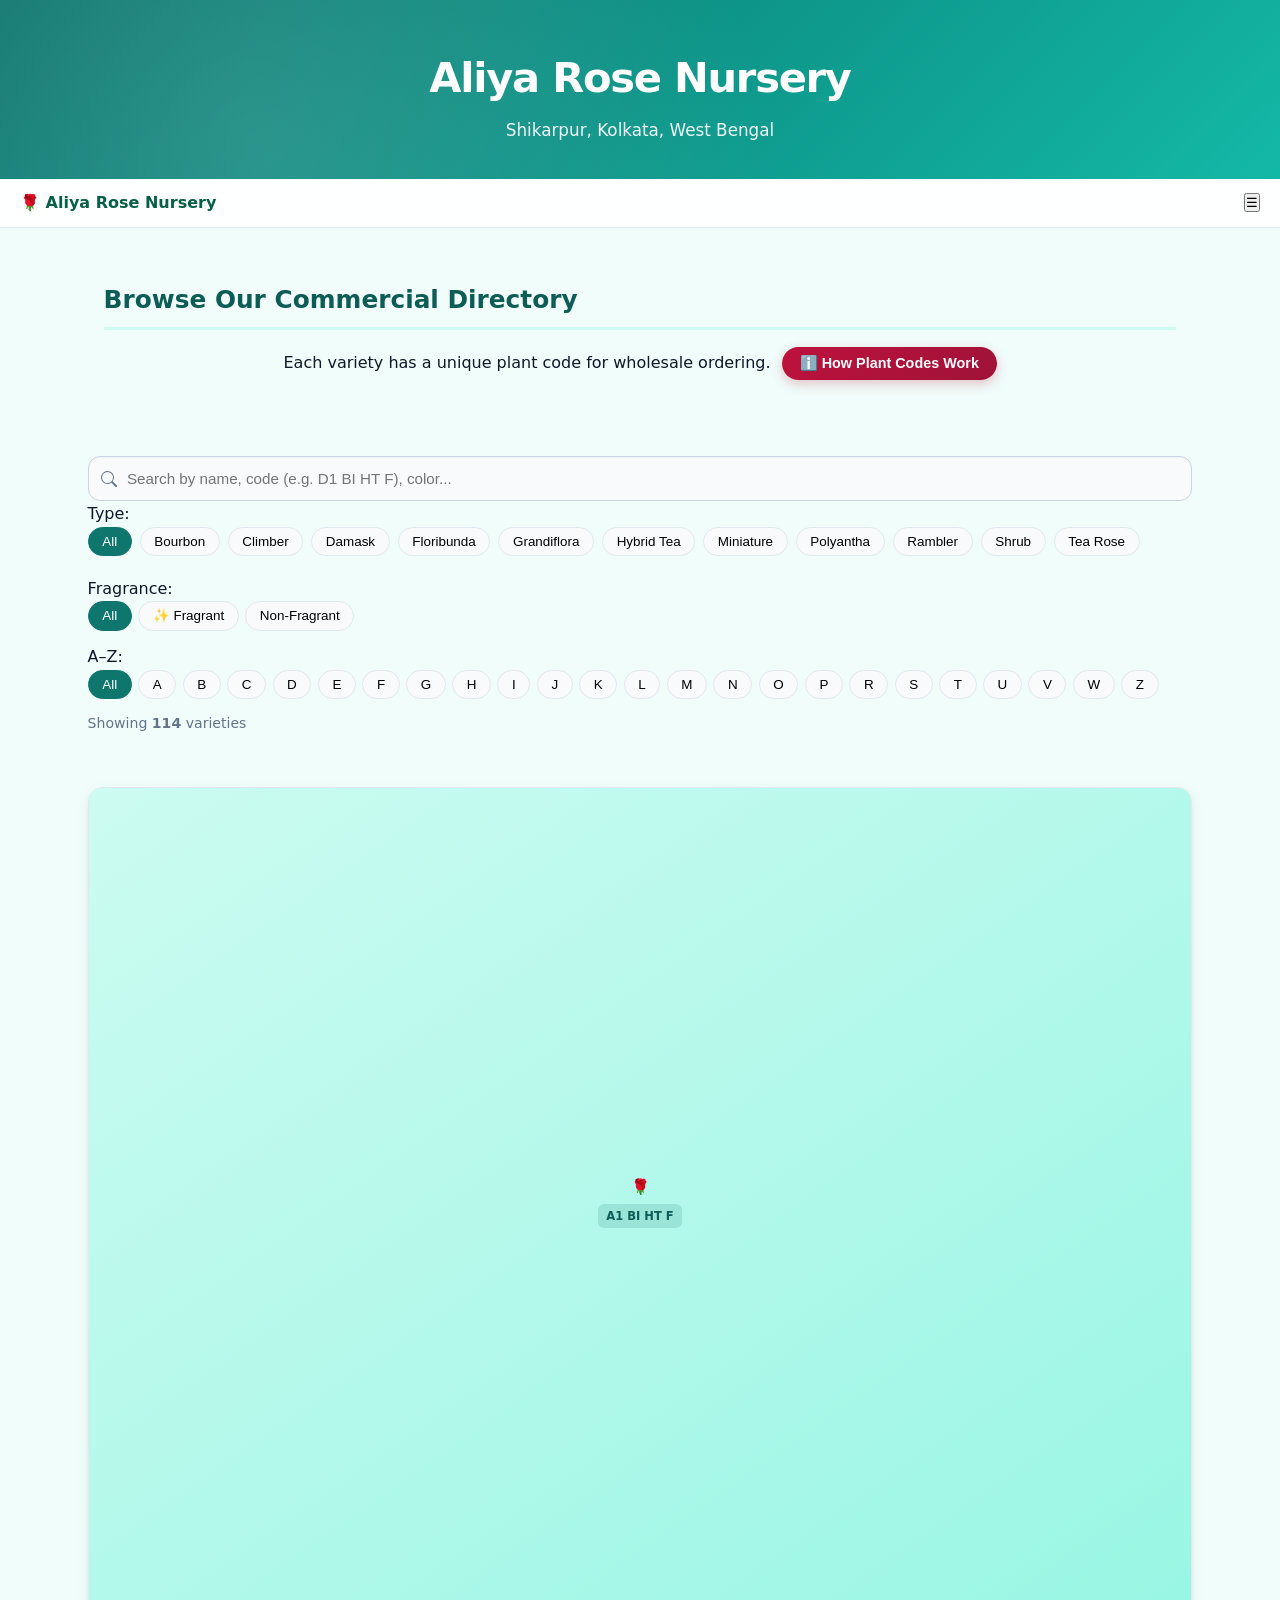
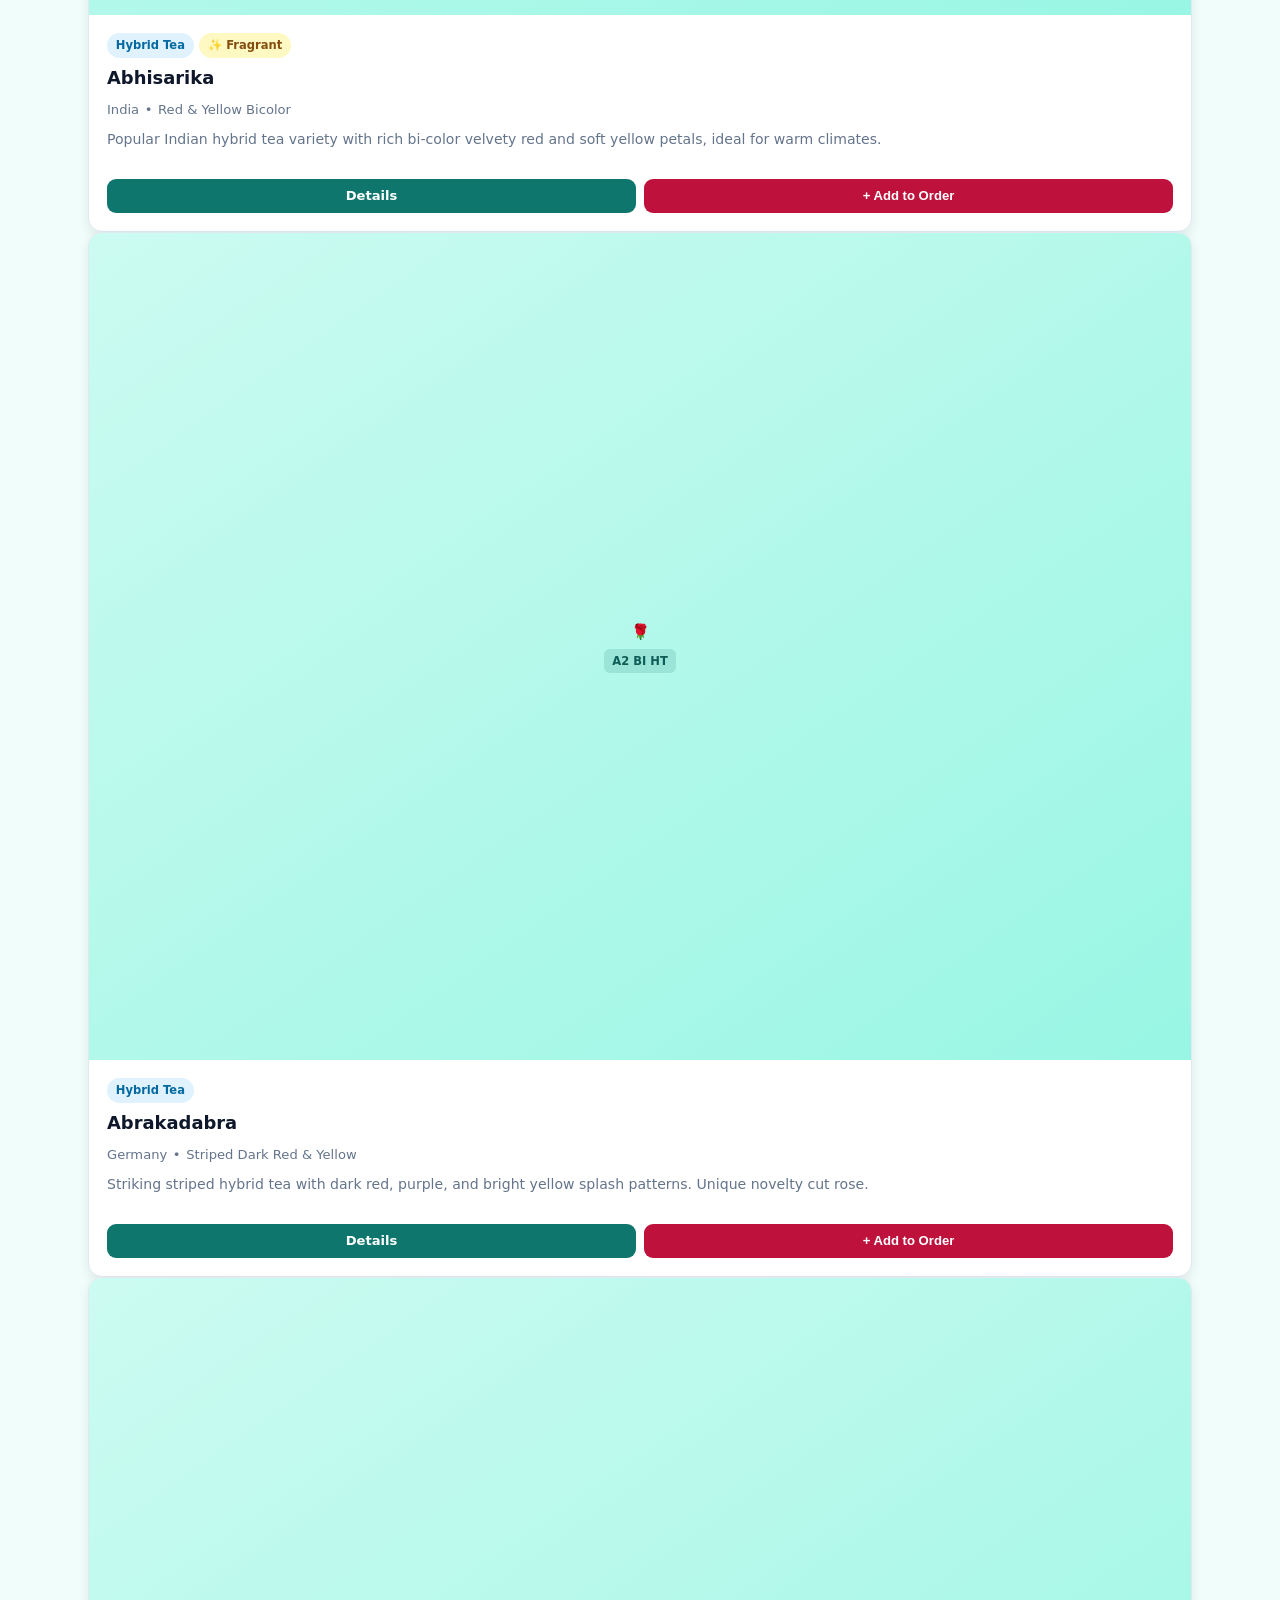
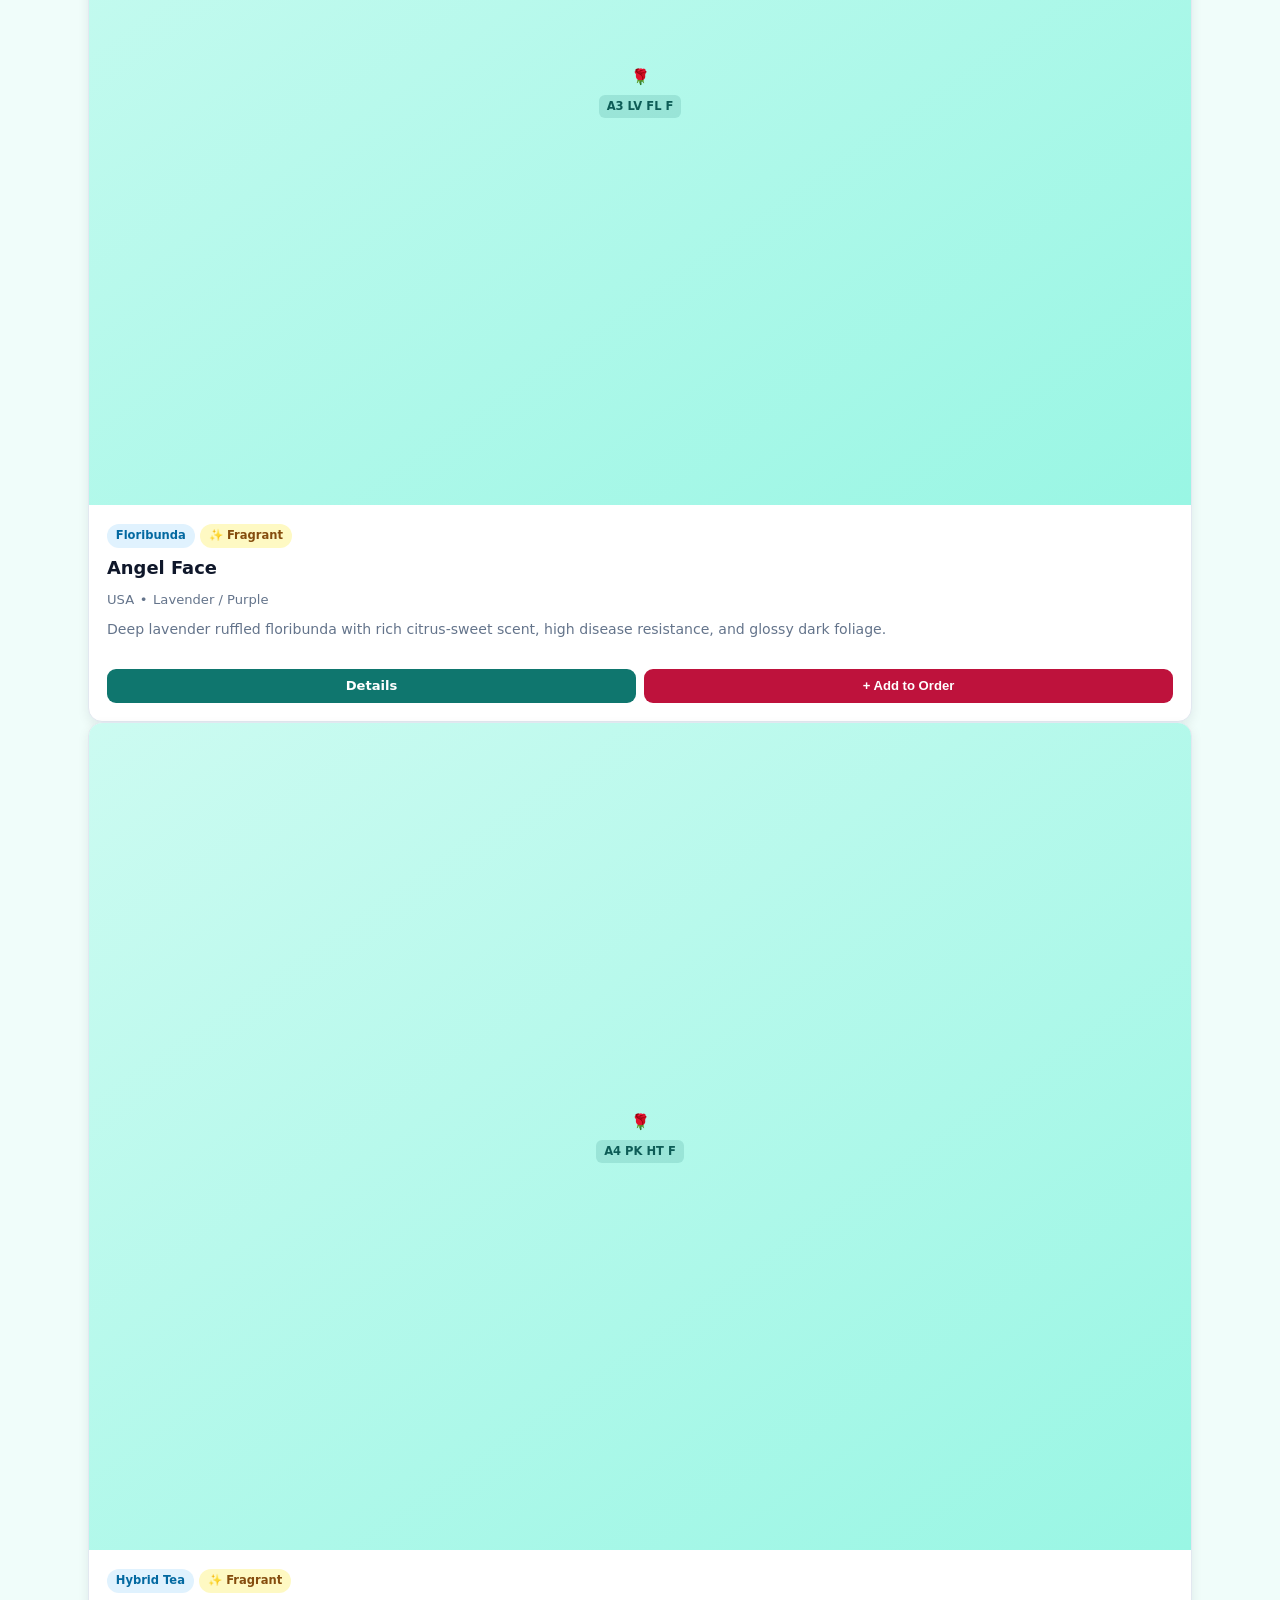
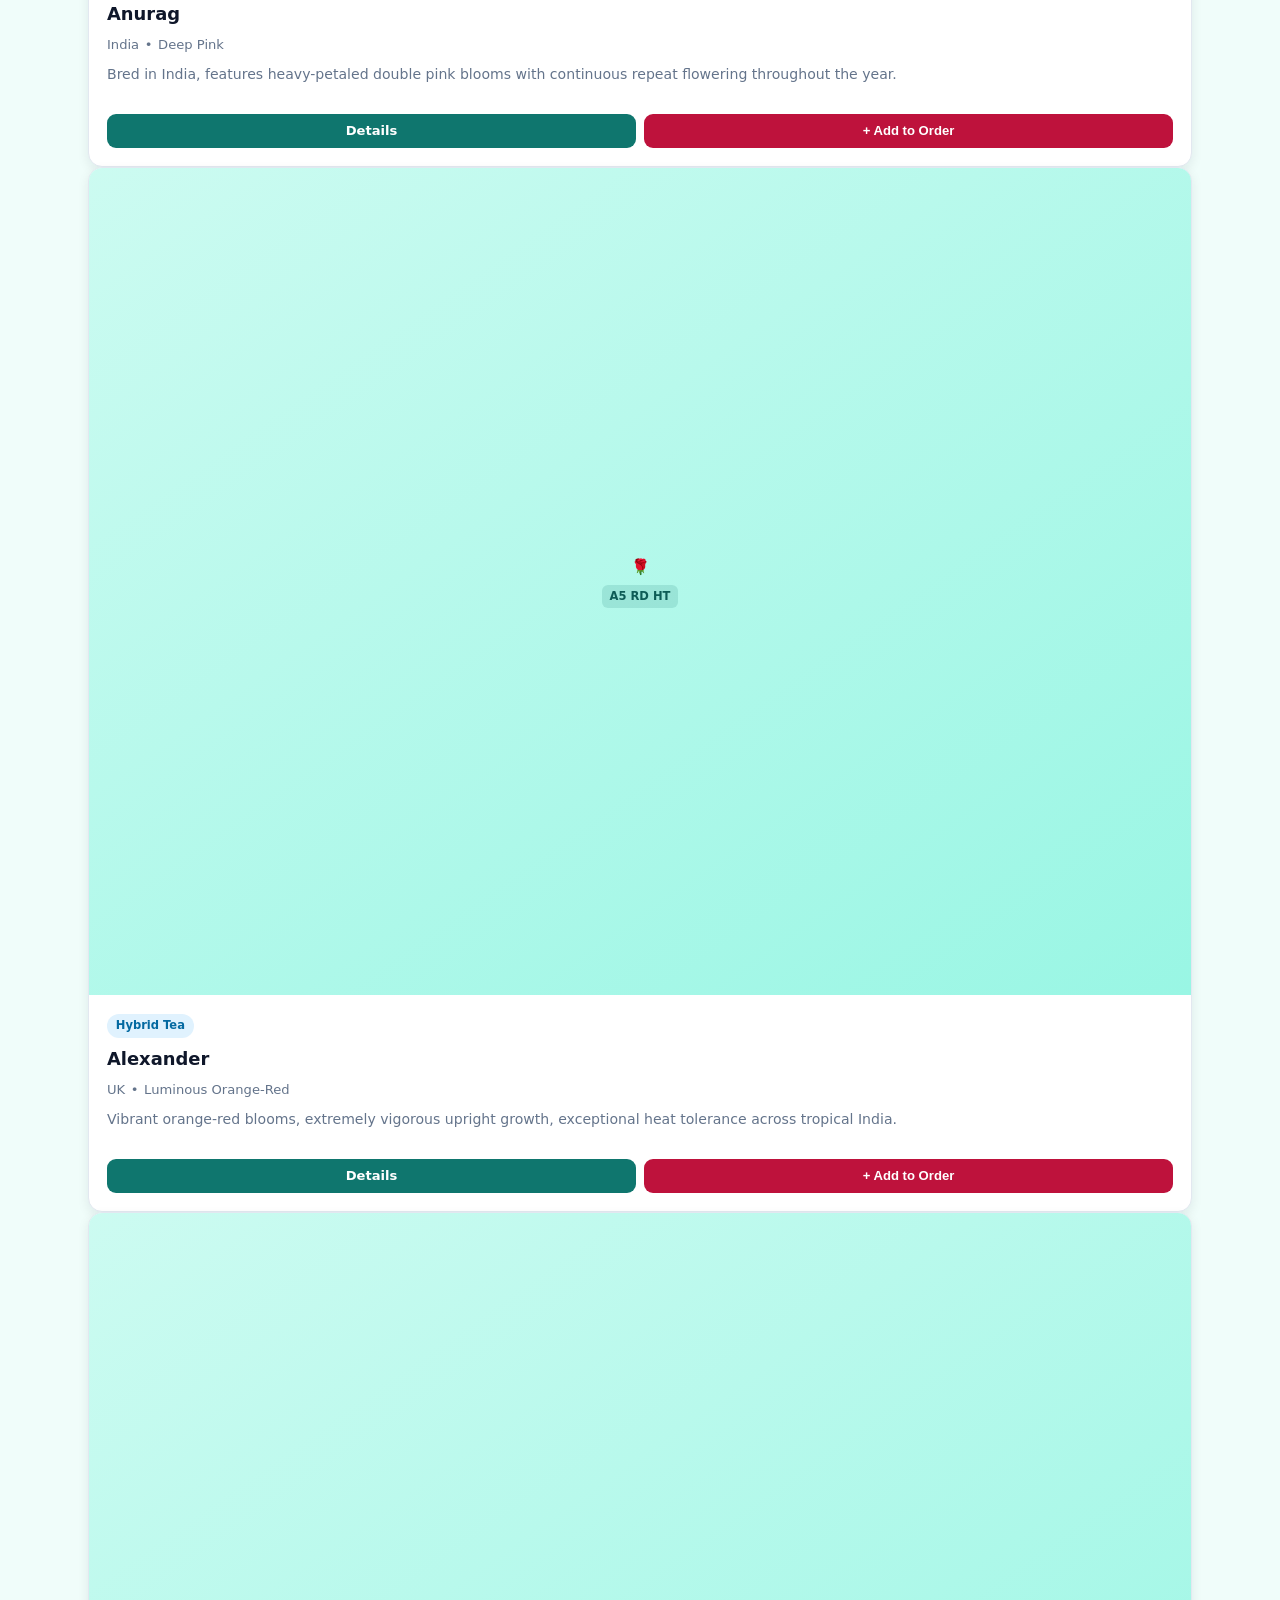
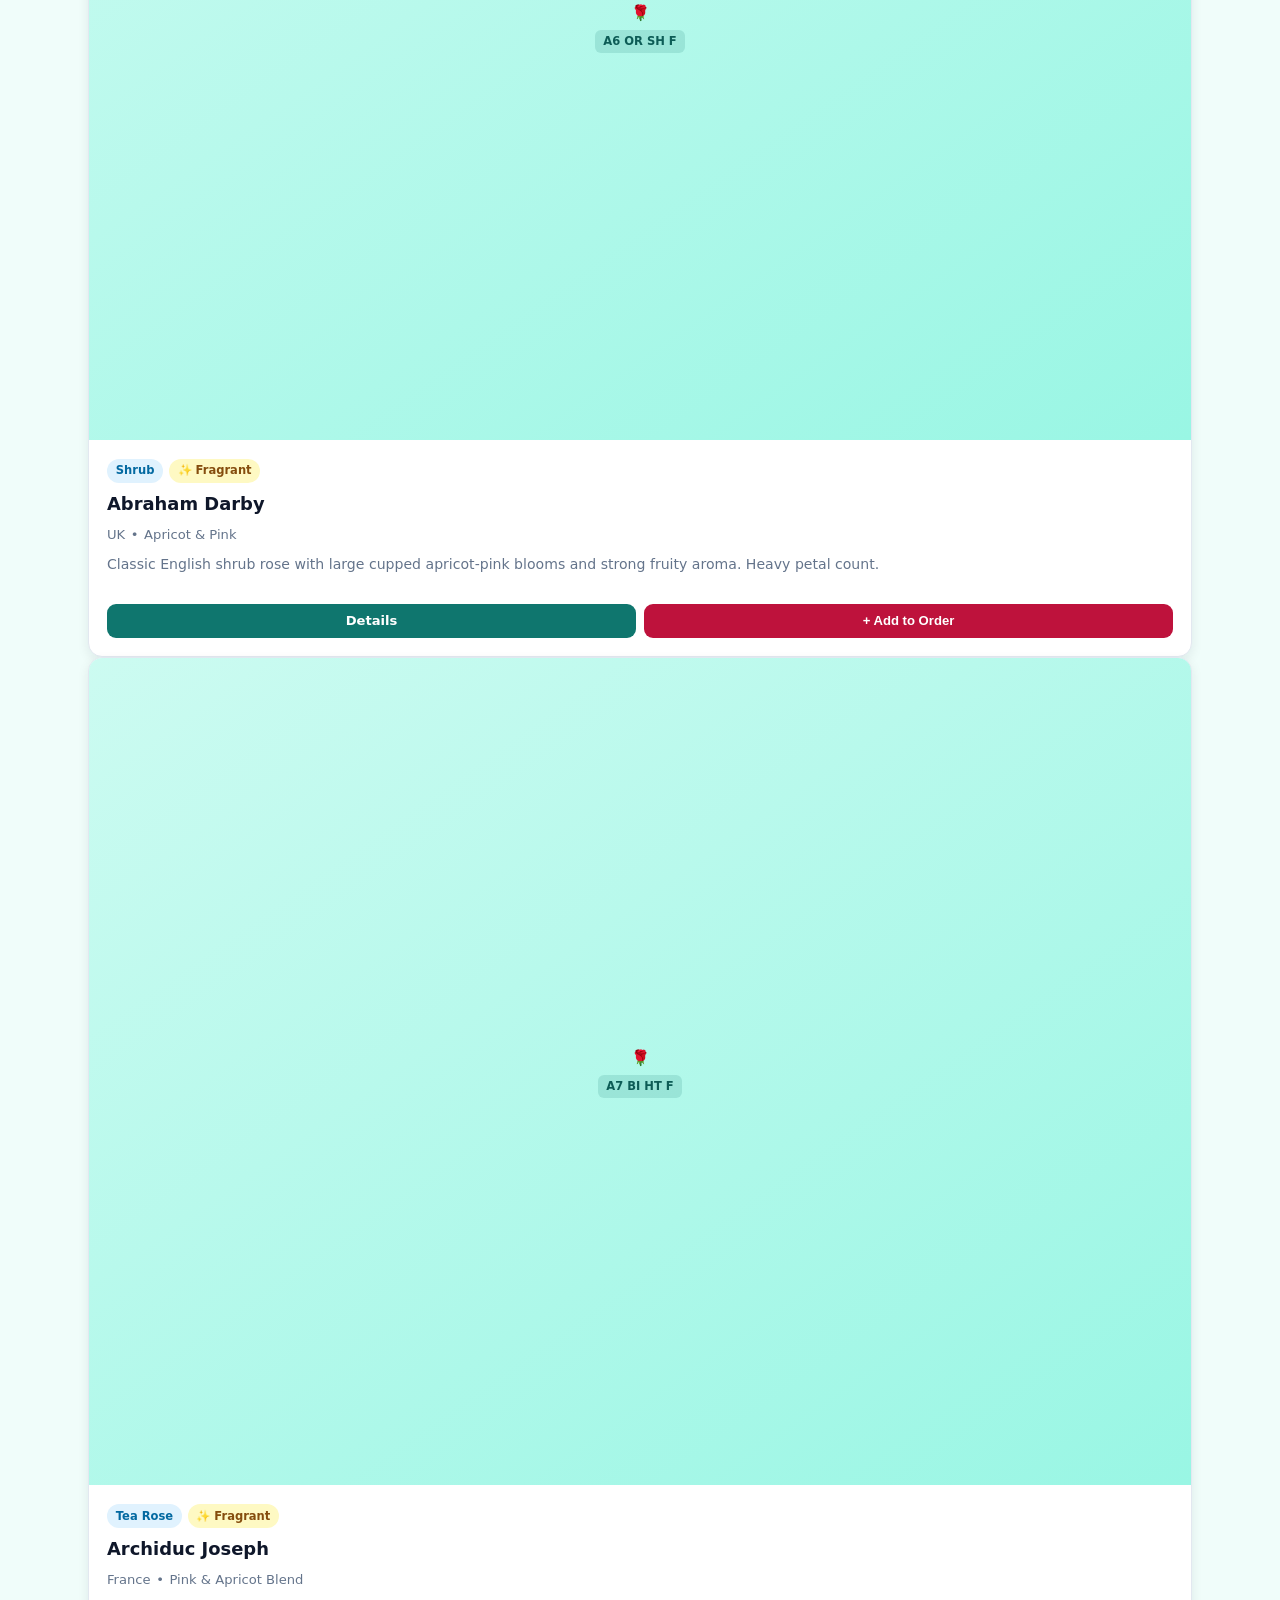
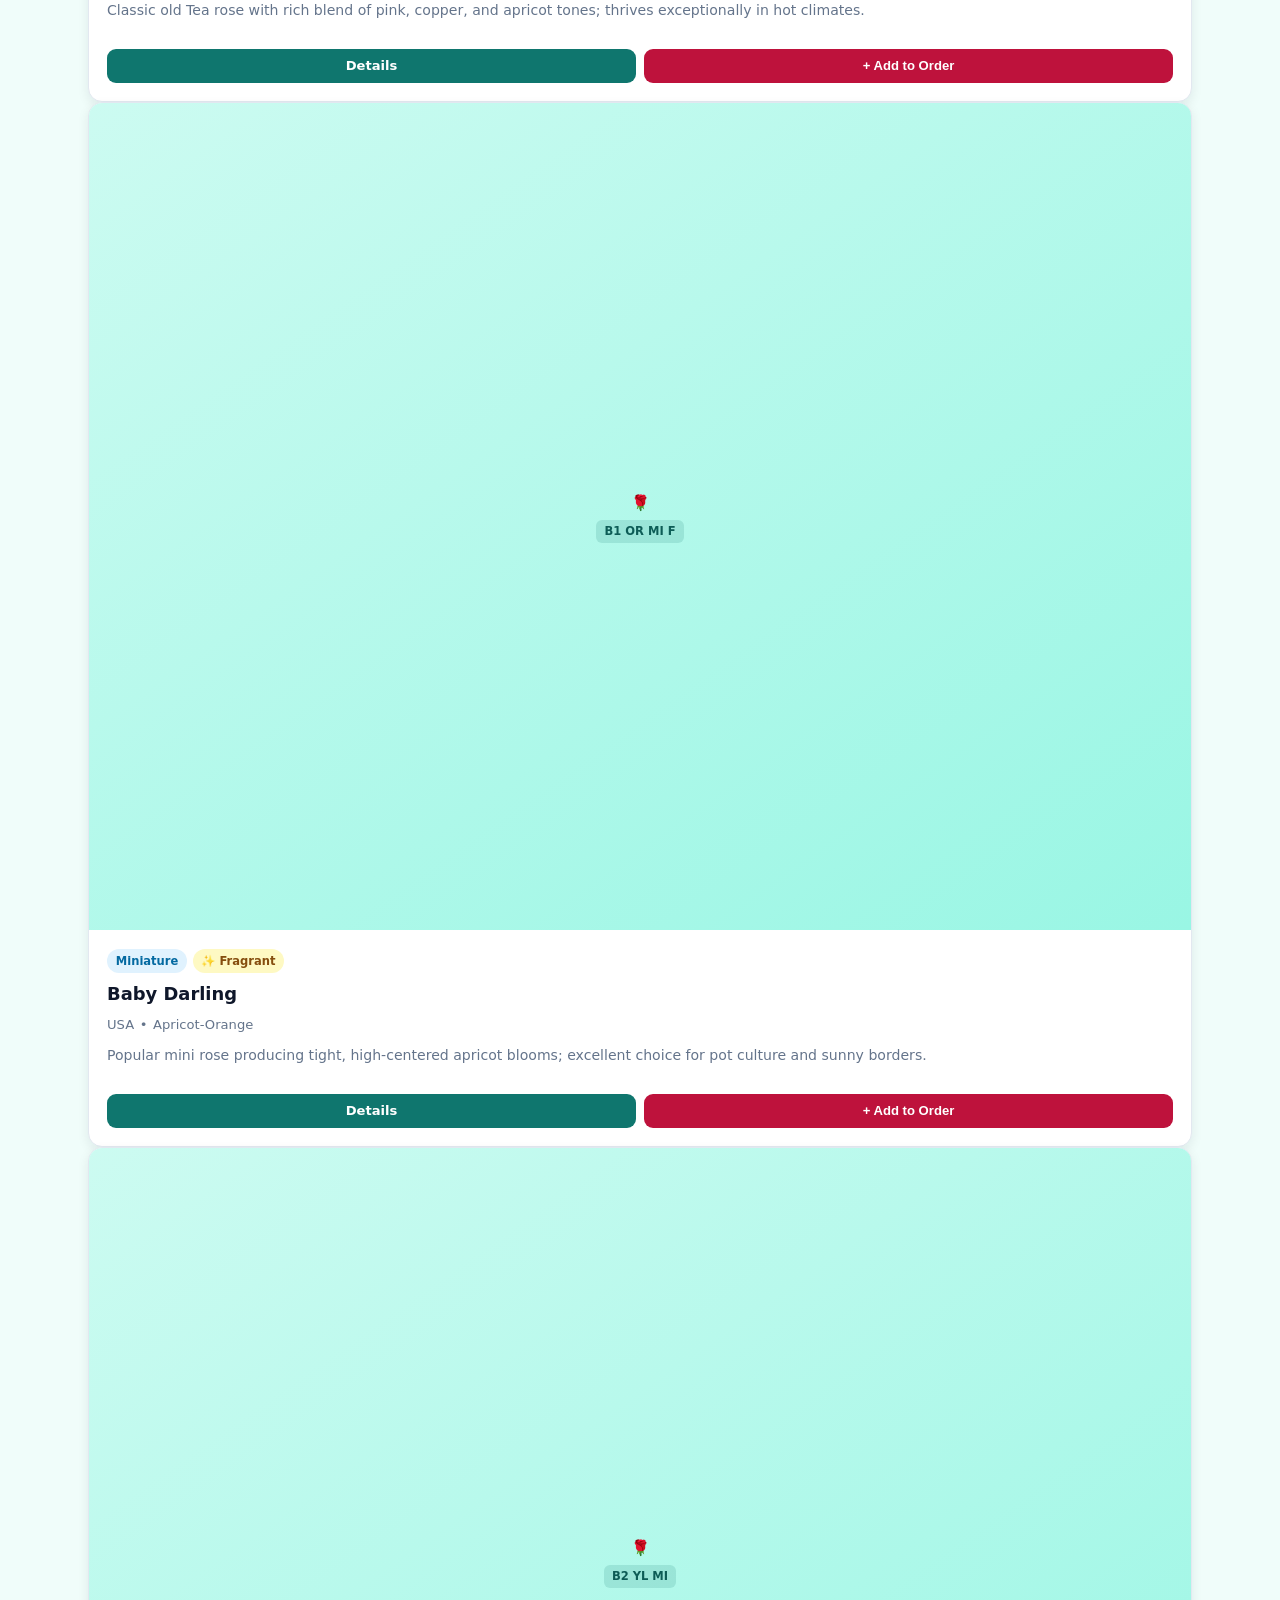
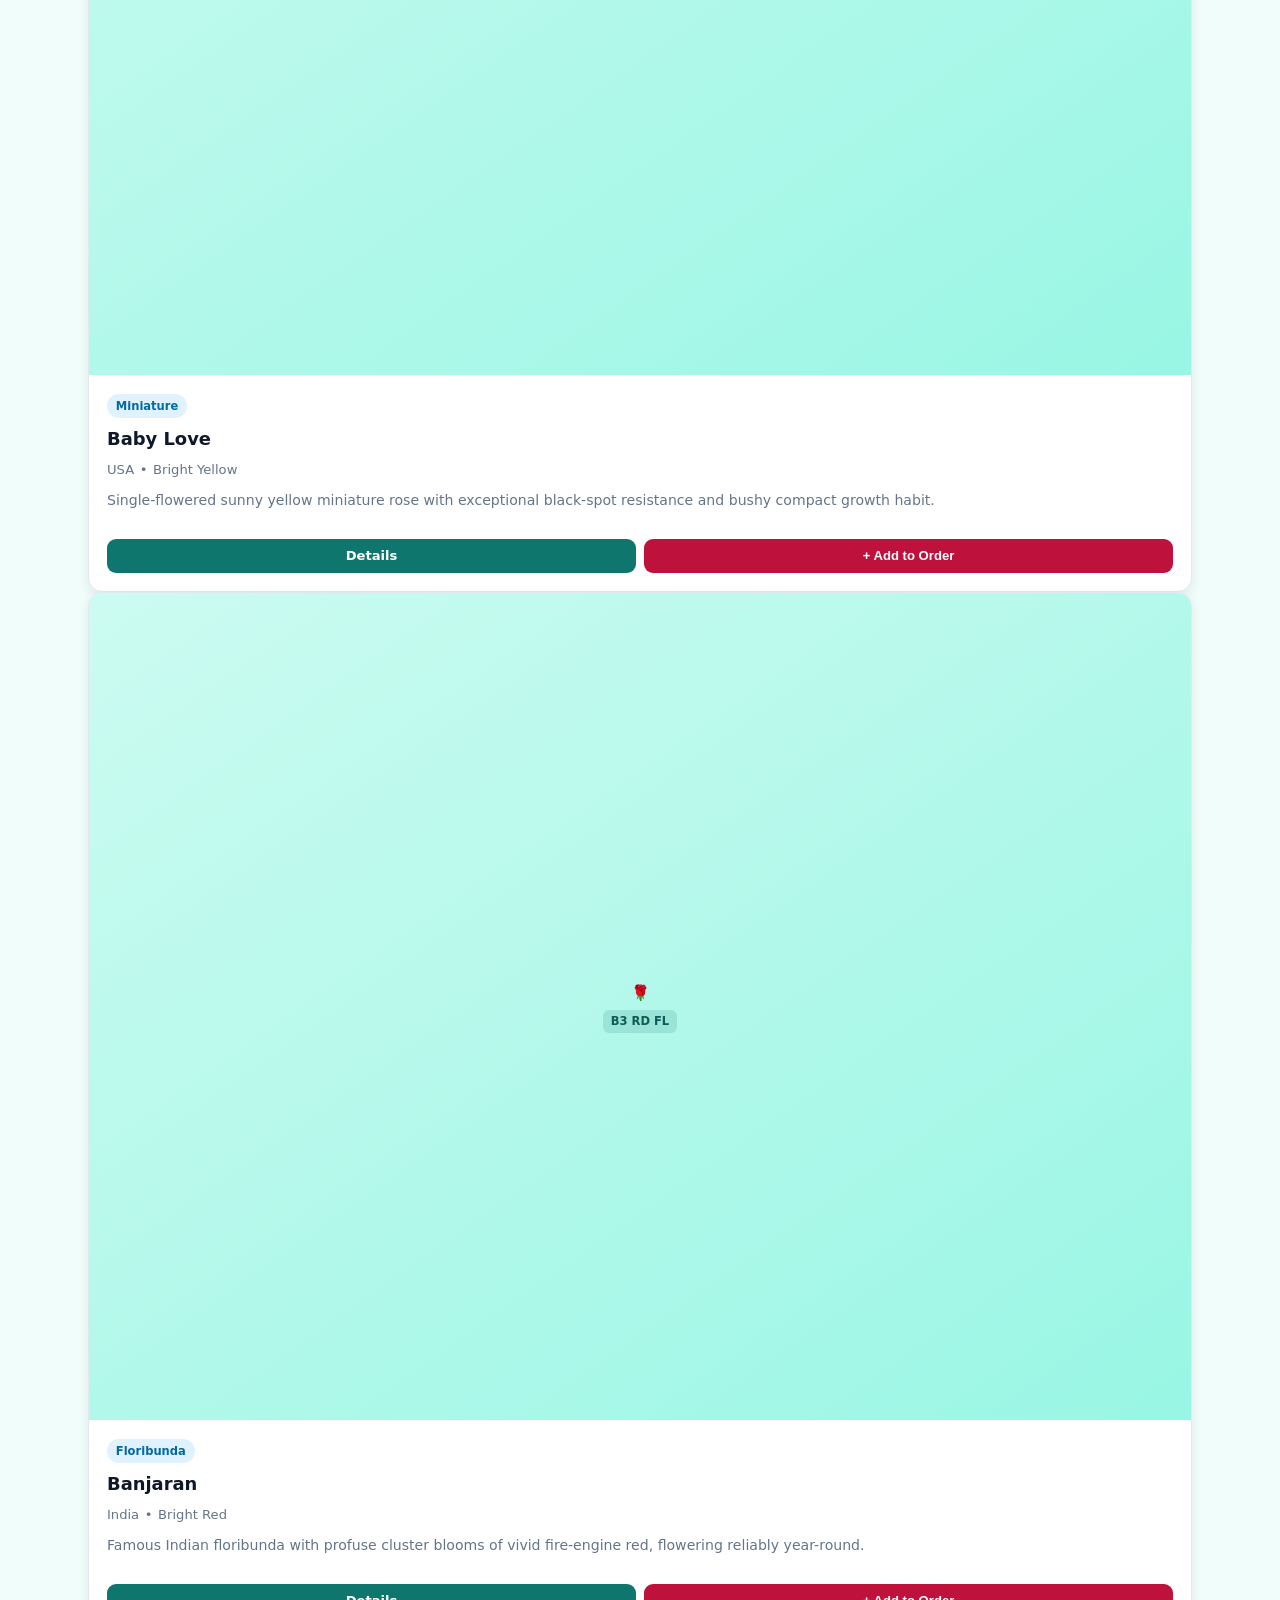
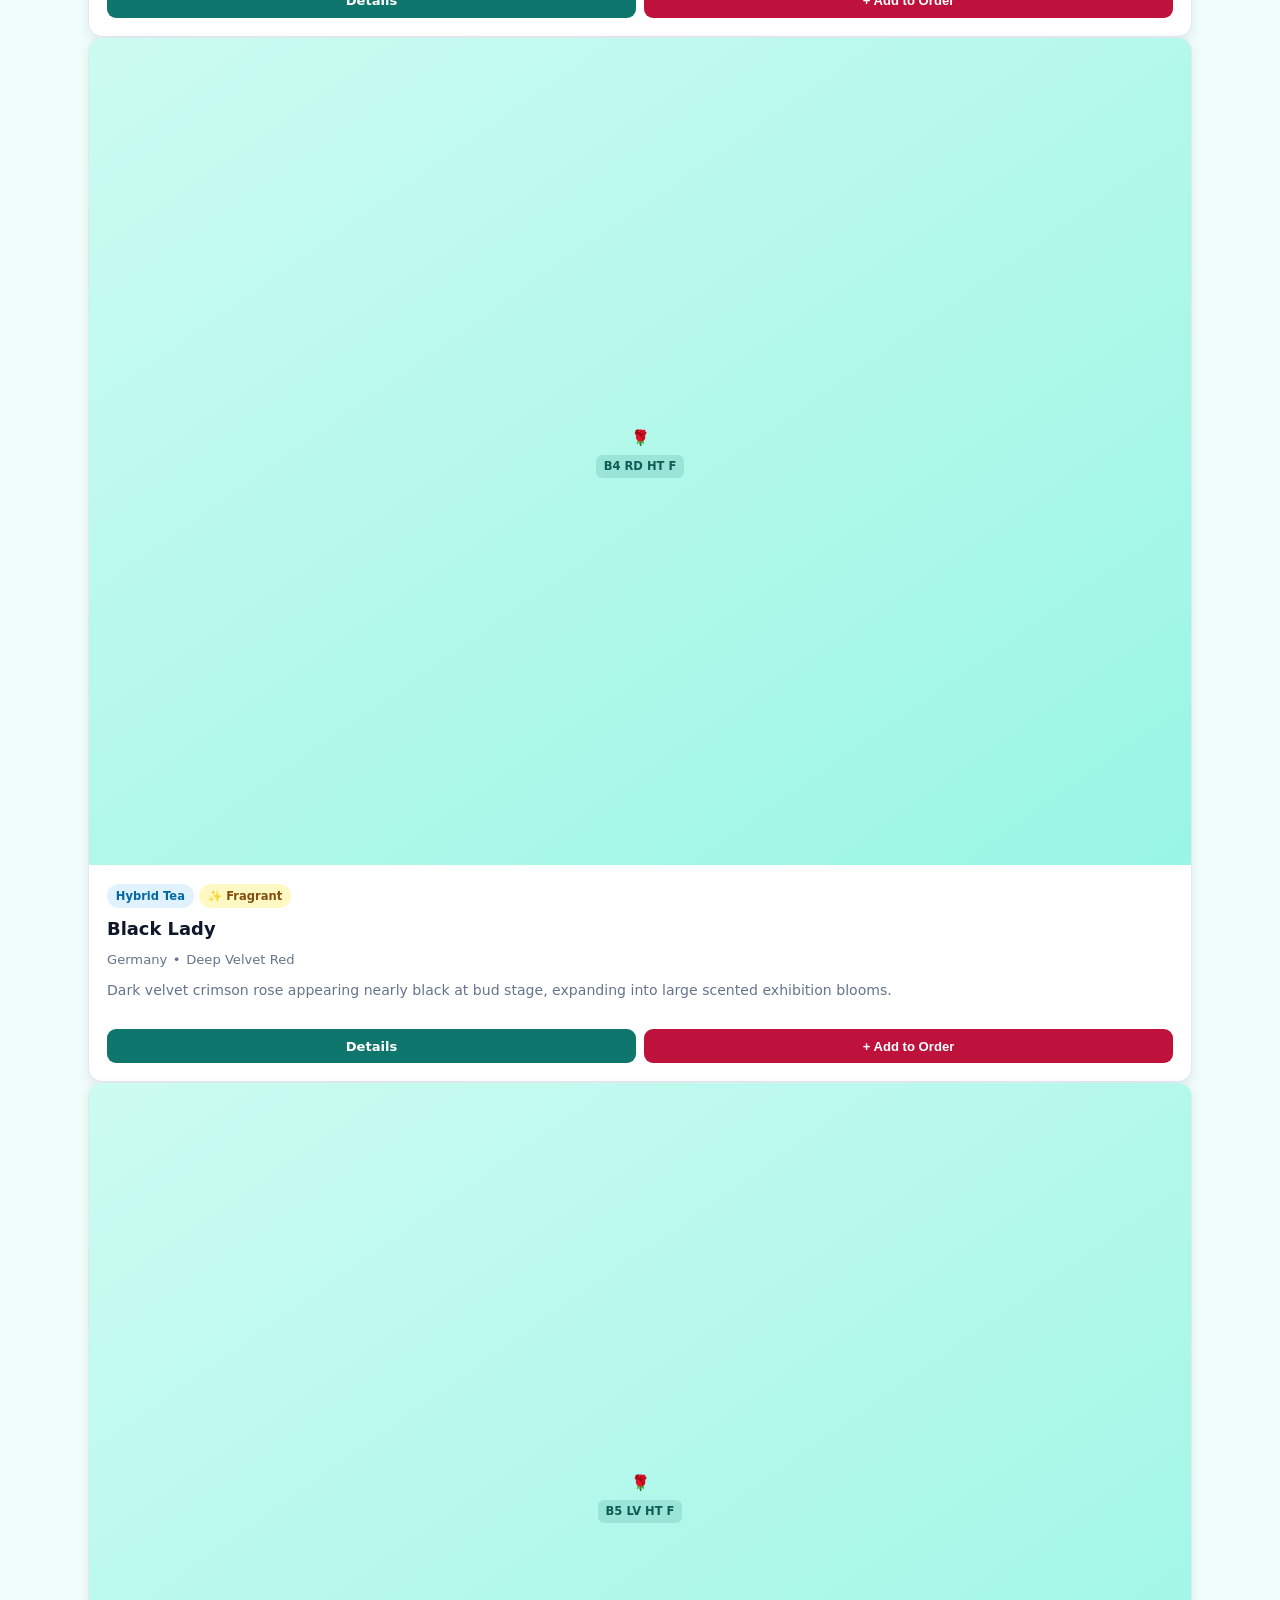
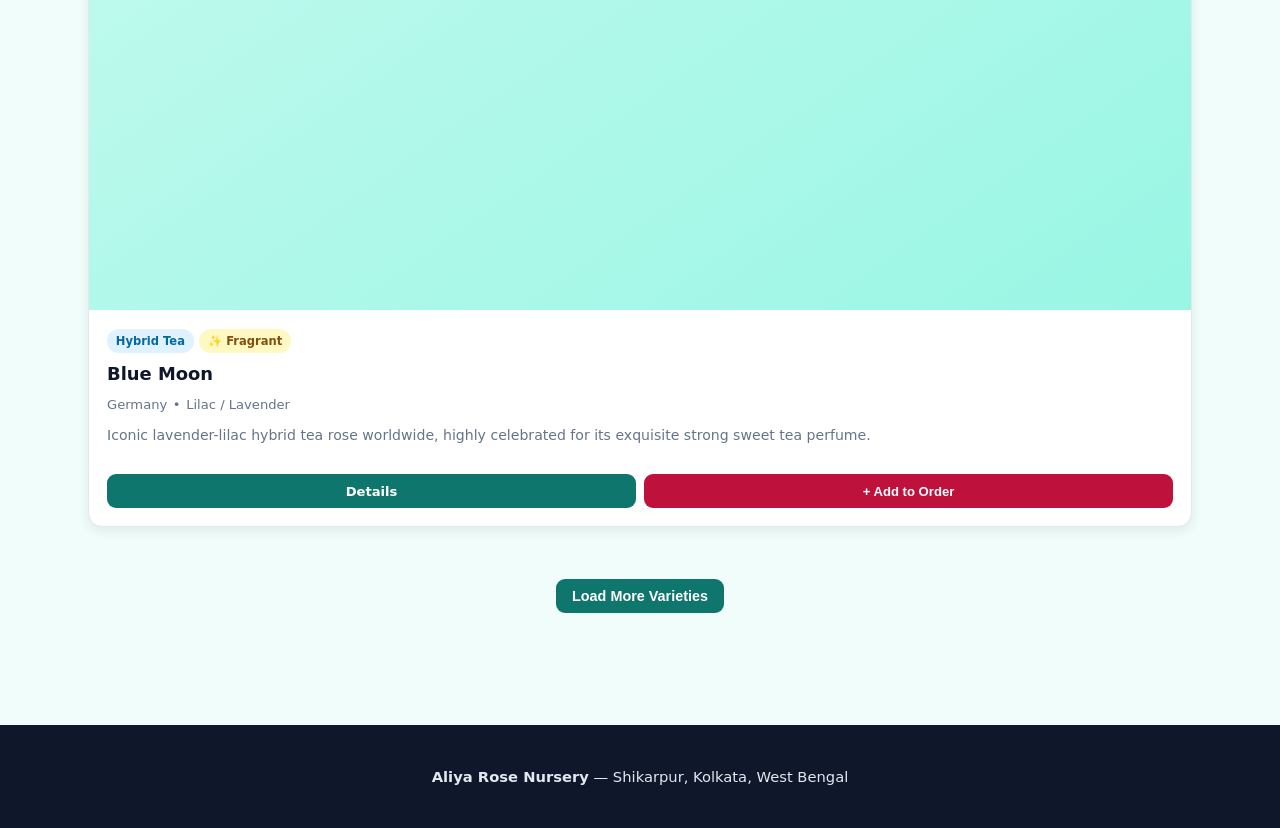
<file: index.html>
<!DOCTYPE html>
<html lang="en">
<head>
  <meta charset="UTF-8">
  <meta name="viewport" content="width=device-width, initial-scale=1.0">
  <title>Aliya Rose Nursery — Commercial Wholesale Catalog</title>
  <link rel="stylesheet" href="style.css">
  <style>
    /* --- Modernized Navbar Brand --- */
    .sticky-nav .nav-brand {
      font-size: 1rem;
      font-weight: 700;
      color: #065f46;
      text-decoration: none;
      white-space: nowrap;
      overflow: hidden;
      text-overflow: ellipsis;
      max-width: 70%;
    }

    /* --- Upgraded Search Bar Styling --- */
    .search-bar input {
      width: 100%;
      padding: 0.8rem 1rem 0.8rem 2.4rem;
      border: 1px solid #cbd5e1;
      border-radius: 12px;
      font-size: 0.95rem;
      background: #f8fafc url('data:image/svg+xml;utf8,<svg xmlns="http://www.w3.org/2000/svg" width="16" height="16" fill="%2364748b" viewBox="0 0 16 16"><path d="M11.742 10.344a6.5 6.5 0 1 0-1.397 1.398h-.001c.03.04.062.078.098.115l3.85 3.85a1 1 0 0 0 1.415-1.414l-3.85-3.85a1.007 1.007 0 0 0-.115-.1zM12 6.5a5.5 5.5 0 1 1-11 0 5.5 5.5 0 0 1 11 0z"/></svg>') no-repeat 12px center;
      box-shadow: inset 0 1px 2px rgba(0,0,0,0.03);
      transition: all 0.2s ease;
      box-sizing: border-box;
    }
    .search-bar input:focus {
      outline: none;
      border-color: #059669;
      background-color: #ffffff;
      box-shadow: 0 0 0 3px rgba(5, 150, 105, 0.15), inset 0 1px 2px rgba(0,0,0,0.03);
    }

    /* --- Organized Horizontal Scroll for Type Filters --- */
    #typeFilters {
      display: flex;
      flex-wrap: nowrap;
      overflow-x: auto;
      gap: 0.5rem;
      padding-bottom: 0.4rem;
      scrollbar-width: thin;
      -webkit-overflow-scrolling: touch;
    }
    #typeFilters::-webkit-scrollbar {
      height: 4px;
    }
    #typeFilters::-webkit-scrollbar-thumb {
      background: #cbd5e1;
      border-radius: 4px;
    }
    #typeFilters .filter-chip {
      flex: 0 0 auto;
    }

    /* --- Upgraded Pop-up Button & Graphics --- */
    .rules-btn {
      background: linear-gradient(135deg, #be123c, #9f1239);
      color: #ffffff;
      border: none;
      padding: 0.5rem 1.1rem;
      border-radius: 25px;
      font-size: 0.9rem;
      font-weight: 600;
      cursor: pointer;
      margin-left: 0.4rem;
      vertical-align: middle;
      box-shadow: 0 4px 12px rgba(190, 18, 60, 0.25);
      transition: all 0.2s ease;
    }
    .rules-btn:hover {
      transform: translateY(-1px);
      box-shadow: 0 6px 16px rgba(190, 18, 60, 0.35);
    }

    /* --- Pop-up Modal Graphics & Shadows --- */
    .rules-modal-overlay {
      display: none;
      position: fixed;
      top: 0; left: 0; width: 100%; height: 100%;
      background: rgba(15, 23, 42, 0.6);
      backdrop-filter: blur(4px);
      z-index: 10000;
      align-items: center;
      justify-content: center;
      padding: 1rem;
      box-sizing: border-box;
    }
    .rules-modal-overlay.show {
      display: flex;
    }
    .rules-modal-box {
      background: #ffffff;
      max-width: 460px;
      width: 100%;
      border-radius: 16px;
      padding: 1.8rem;
      box-shadow: 0 20px 40px -10px rgba(0, 0, 0, 0.3), 0 0 0 1px rgba(0, 0, 0, 0.05);
      animation: modalPopIn 0.25s cubic-bezier(0.16, 1, 0.3, 1);
    }
    .rules-modal-header {
      display: flex;
      justify-content: space-between;
      align-items: center;
      border-bottom: 2px solid #f1f5f9;
      padding-bottom: 0.85rem;
      margin-bottom: 1.2rem;
    }
    .rules-modal-header h3 {
      margin: 0;
      color: #881337;
      font-size: 1.2rem;
      font-weight: 700;
    }
    .close-rules-btn {
      background: #f1f5f9;
      border: none;
      width: 32px; height: 32px;
      border-radius: 50%;
      font-size: 1.2rem;
      display: flex;
      align-items: center;
      justify-content: center;
      color: #475569;
      cursor: pointer;
      transition: background 0.2s;
    }
    .close-rules-btn:hover {
      background: #e2e8f0;
      color: #1e293b;
    }
    .rules-modal-body p {
      margin-top: 0;
      color: #334155;
      font-size: 0.95rem;
      line-height: 1.5;
    }
    .rules-modal-body ul {
      padding-left: 1.2rem;
      color: #1e293b;
      font-size: 0.92rem;
      line-height: 1.6;
      margin-bottom: 1.2rem;
    }
    .rules-modal-body li {
      margin-bottom: 0.5rem;
    }
    .watch-now-btn {
      width: 100%;
      background: linear-gradient(135deg, #059669, #047857);
      color: #ffffff;
      border: none;
      padding: 0.85rem 1rem;
      font-size: 0.95rem;
      font-weight: 700;
      border-radius: 10px;
      cursor: pointer;
      display: flex;
      align-items: center;
      justify-content: center;
      gap: 0.5rem;
      box-shadow: 0 4px 14px rgba(5, 150, 105, 0.25);
      transition: all 0.2s ease;
    }
    .watch-now-btn:hover {
      transform: translateY(-1px);
      box-shadow: 0 6px 18px rgba(5, 150, 105, 0.35);
    }
    .video-coming-soon-box {
      display: none;
      margin-top: 1rem;
      background: #f0fdf4;
      border: 1px dashed #059669;
      border-radius: 10px;
      padding: 1.2rem;
      text-align: center;
      color: #065f46;
      animation: modalPopIn 0.2s ease-out;
    }
    .video-coming-soon-box.show {
      display: block;
    }
    @keyframes modalPopIn {
      from { transform: scale(0.92); opacity: 0; }
      to { transform: scale(1); opacity: 1; }
    }
  </style>
</head>
<body>

  <header>
    <h1>Aliya Rose Nursery</h1>
    <p>Shikarpur, Kolkata, West Bengal</p>
  </header>

  <nav class="sticky-nav">
    <a href="index.html" class="nav-brand">🌹 Aliya Rose Nursery</a>
    <button class="menu-toggle" onclick="toggleMenu()">☰</button>
    <div class="nav-links" id="navLinks">
      <a href="index.html">Home</a>
      <a href="order.html">Order Cart</a>
    </div>
  </nav>

  <main>
    <section class="catalog-intro" style="text-align: center; padding: 1.5rem 1rem;">
      <h2>Browse Our Commercial Directory</h2>
      <p>
        Each variety has a unique plant code for wholesale ordering.
        <button type="button" onclick="openRulesModal()" class="rules-btn">
          ℹ️ How Plant Codes Work
        </button>
      </p>
    </section>

    <!-- Search & Filters -->
    <section class="filters-section">
      <div class="search-bar">
        <input type="text" id="searchInput" placeholder="Search by name, code (e.g. D1 BI HT F), color..." oninput="applyFilters()">
      </div>

      <div class="filter-group">
        <label>Type:</label>
        <div class="filter-chips" id="typeFilters">
          <button class="filter-chip active" data-filter="type" data-value="All">All</button>
        </div>
      </div>

      <div class="filter-group">
        <label>Fragrance:</label>
        <div class="filter-chips">
          <button class="filter-chip active" data-filter="fragrant" data-value="All">All</button>
          <button class="filter-chip" data-filter="fragrant" data-value="true">✨ Fragrant</button>
          <button class="filter-chip" data-filter="fragrant" data-value="false">Non-Fragrant</button>
        </div>
      </div>

      <div class="filter-group">
        <label>A–Z:</label>
        <div class="filter-chips" id="alphaFilters">
          <button class="filter-chip active" data-filter="alpha" data-value="All">All</button>
        </div>
      </div>

      <p class="text-sm text-muted" style="margin-top: 0.75rem;">
        Showing <strong id="totalCount">0</strong> varieties
      </p>
    </section>

    <!-- Catalog Grid -->
    <section class="catalog-grid" id="catalogGrid"></section>

    <div style="text-align: center; margin: 2rem 0;">
      <button id="viewMoreBtn" class="btn btn-primary" onclick="loadMore()">Load More Varieties</button>
    </div>
  </main>

  <!-- Plant Code Rules Pop-up Modal -->
  <div id="rulesModal" class="rules-modal-overlay" onclick="if(event.target === this) closeRulesModal()">
    <div class="rules-modal-box">
      <div class="rules-modal-header">
        <h3>🌹 How Our Plant Codes Work</h3>
        <button type="button" onclick="closeRulesModal()" class="close-rules-btn">&times;</button>
      </div>
      <div class="rules-modal-body">
        <p>Every rose variety in our nursery is assigned a unique code for easy wholesale ordering and identification. For example: <strong>D1 BI HT F</strong></p>
        <ul>
          <li><strong>First Part (e.g., D1):</strong> Variety Initial & Serial Number</li>
          <li><strong>Color Code (e.g., BI, R, Y, P):</strong> BI = Bicolor, R = Red, Y = Yellow, P = Pink, W = White, O = Orange</li>
          <li><strong>Rose Type (e.g., HT, FL, CL, MIN):</strong> HT = Hybrid Tea, FL = Floribunda, CL = Climber, MIN = Miniature</li>
          <li><strong>Fragrance (F):</strong> Indicates a fragrant variety (omitted if non-fragrant)</li>
        </ul>

        <!-- Watch Now Button -->
        <button type="button" onclick="showVideoComingSoon()" class="watch-now-btn" id="watchNowBtn">
          🎬 Watch Now (Video Guide)
        </button>

        <!-- Video Coming Soon Box -->
        <div id="videoComingSoonBox" class="video-coming-soon-box">
          <div style="font-size: 1.8rem; margin-bottom: 0.3rem;">🎥</div>
          <strong style="font-size: 1.05rem; display: block; margin-bottom: 0.25rem;">Video Coming Soon!</strong>
          <span style="font-size: 0.88rem; color: #047857;">We are preparing a step-by-step video guide explaining our nursery plant codes.</span>
        </div>
      </div>
    </div>
  </div>

  <footer>
    <p><strong>Aliya Rose Nursery</strong> — Shikarpur, Kolkata, West Bengal</p>
  </footer>

  <!-- Data & Logic -->
  <script src="roses-data.js?v=5"></script>
  <script src="script.js?v=5"></script>
  <script>
    function openRulesModal() {
      document.getElementById("rulesModal").classList.add("show");
    }
    function closeRulesModal() {
      document.getElementById("rulesModal").classList.remove("show");
      document.getElementById("videoComingSoonBox").classList.remove("show");
      document.getElementById("watchNowBtn").style.display = "flex";
    }
    function showVideoComingSoon() {
      document.getElementById("watchNowBtn").style.display = "none";
      document.getElementById("videoComingSoonBox").classList.add("show");
    }
  </script>

</body>
</html>
</file>
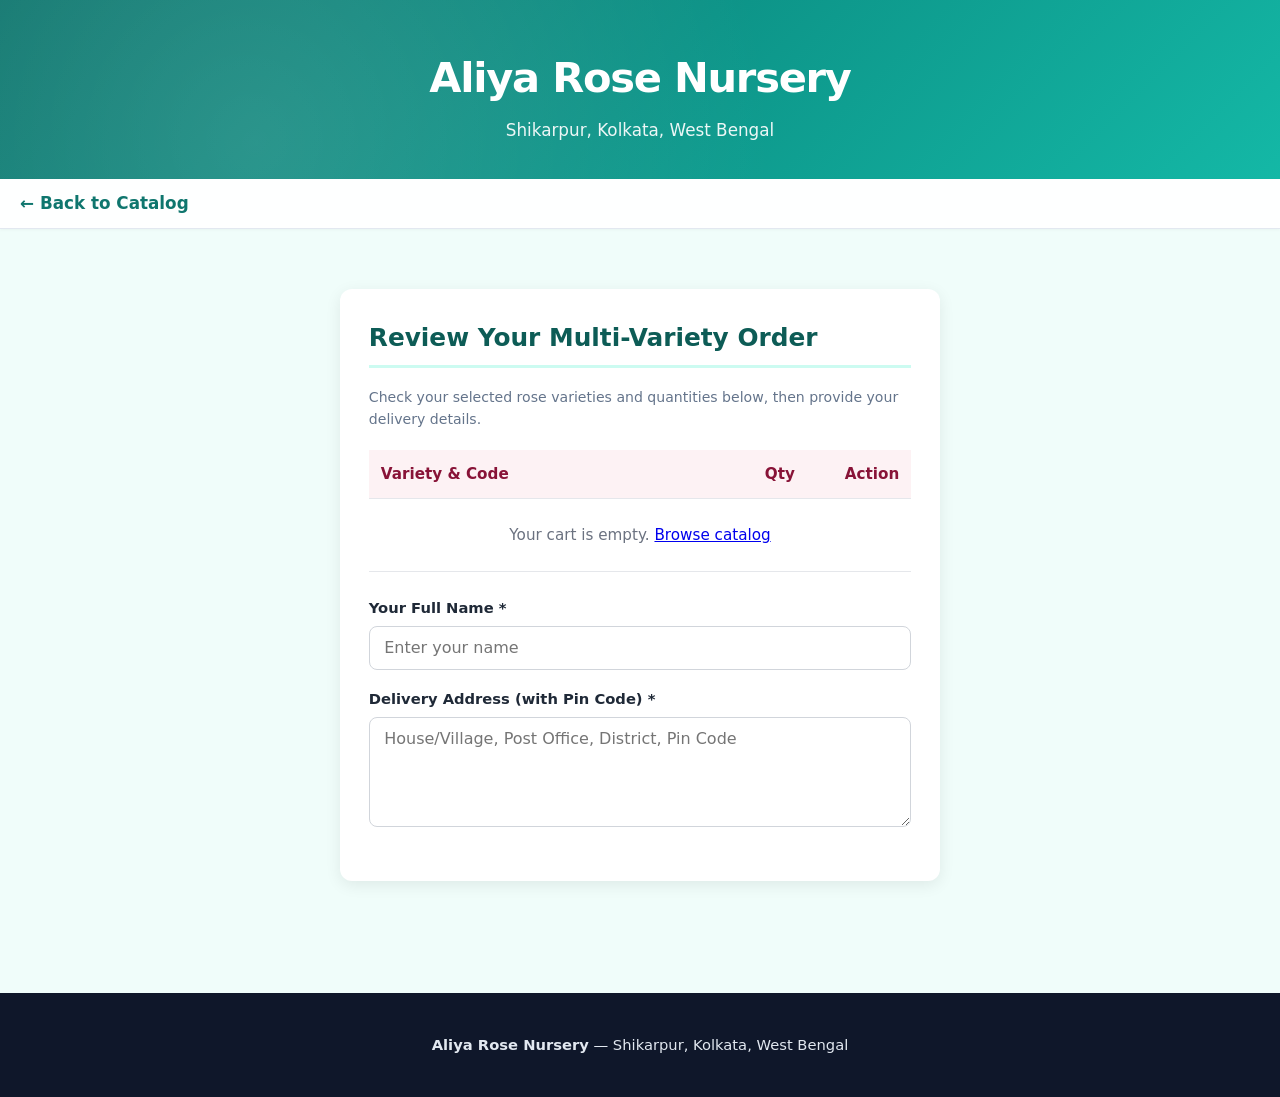
<file: order.html>
<!DOCTYPE html>
<html lang="en">
<head>
  <meta charset="UTF-8">
  <meta name="viewport" content="width=device-width, initial-scale=1.0">
  <title>Complete Order — Aliya Rose Nursery</title>
  <link rel="stylesheet" href="style.css">
  <style>
    .order-container {
      max-width: 600px;
      margin: 2rem auto;
      background: #ffffff;
      padding: 1.8rem;
      border-radius: 12px;
      box-shadow: 0 4px 16px rgba(0, 0, 0, 0.08);
    }
    .cart-table {
      width: 100%;
      border-collapse: collapse;
      margin-bottom: 1.5rem;
    }
    .cart-table th, .cart-table td {
      padding: 0.75rem;
      text-align: left;
      border-bottom: 1px solid #e5e7eb;
      font-size: 0.95rem;
    }
    .cart-table th {
      background: #fdf2f4;
      color: #881337;
    }
    .qty-input {
      width: 60px;
      padding: 0.3rem;
      text-align: center;
      border: 1px solid #d1d5db;
      border-radius: 4px;
    }
    .remove-btn {
      background: none;
      border: none;
      color: #dc2626;
      cursor: pointer;
      font-size: 1rem;
    }
    .form-group {
      margin-bottom: 1.1rem;
    }
    .form-group label {
      display: block;
      font-weight: 600;
      margin-bottom: 0.4rem;
      color: #1f2937;
    }
    .form-group input,
    .form-group textarea {
      width: 100%;
      padding: 0.7rem 0.9rem;
      border: 1px solid #d1d5db;
      border-radius: 8px;
      font-size: 1rem;
      font-family: inherit;
      box-sizing: border-box;
    }
    .form-group input:focus,
    .form-group textarea:focus {
      outline: none;
      border-color: #be123c;
    }
    .whatsapp-btn {
      width: 100%;
      background-color: #25D366;
      color: #ffffff;
      border: none;
      padding: 0.9rem;
      font-size: 1.05rem;
      font-weight: 700;
      border-radius: 8px;
      cursor: pointer;
      display: flex;
      align-items: center;
      justify-content: center;
      gap: 0.5rem;
      margin-top: 1rem;
    }
    .whatsapp-btn:hover {
      background-color: #1ebe5d;
    }
  </style>
</head>
<body>

  <header>
    <h1>Aliya Rose Nursery</h1>
    <p>Shikarpur, Kolkata, West Bengal</p>
  </header>

  <nav class="sticky-nav">
    <a href="index.html" class="nav-brand">← Back to Catalog</a>
  </nav>

  <main>
    <div class="order-container">
      <h2 style="margin-top: 0;">Review Your Multi-Variety Order</h2>
      <p class="text-muted text-sm" style="margin-bottom: 1.2rem;">
        Check your selected rose varieties and quantities below, then provide your delivery details.
      </p>

      <!-- Cart Item List -->
      <div id="cartSection">
        <table class="cart-table">
          <thead>
            <tr>
              <th>Variety & Code</th>
              <th style="width: 80px;">Qty</th>
              <th style="width: 50px;">Action</th>
            </tr>
          </thead>
          <tbody id="cartTableBody">
            <!-- Populated via JavaScript -->
          </tbody>
        </table>
      </div>

      <form id="whatsappOrderForm" onsubmit="sendToWhatsApp(event)">
        <div class="form-group">
          <label for="customerName">Your Full Name *</label>
          <input type="text" id="customerName" placeholder="Enter your name" required>
        </div>

        <div class="form-group">
          <label for="customerAddress">Delivery Address (with Pin Code) *</label>
          <textarea id="customerAddress" rows="3" placeholder="House/Village, Post Office, District, Pin Code" required></textarea>
        </div>

        <button type="submit" class="whatsapp-btn" id="submitBtn">
          📲 Send Complete Order on WhatsApp
        </button>
      </form>
    </div>
  </main>

  <footer>
    <p><strong>Aliya Rose Nursery</strong> — Shikarpur, Kolkata, West Bengal</p>
  </footer>

  <script>
    const NURSERY_WHATSAPP_NUMBER = "916290488309";
    let cart = JSON.parse(localStorage.getItem("aliyaCart")) || [];

    window.addEventListener("DOMContentLoaded", () => {
      // If user came from a direct "Order" button from an older link or single item view
      const params = new URLSearchParams(window.location.search);
      const code = params.get("code");
      const name = params.get("name");
      if (code && name) {
        if (!cart.some(item => item.code === code)) {
          cart.push({ code: code, name: name, qty: 1 });
          localStorage.setItem("aliyaCart", JSON.stringify(cart));
        }
      }
      renderCheckoutCart();
    });

    function renderCheckoutCart() {
      const tbody = document.getElementById("cartTableBody");
      const submitBtn = document.getElementById("submitBtn");
      tbody.innerHTML = "";

      if (cart.length === 0) {
        tbody.innerHTML = `<tr><td colspan="3" style="text-align:center; color:#6b7280; padding:1.5rem;">Your cart is empty. <a href="index.html">Browse catalog</a></td></tr>`;
        if (submitBtn) submitBtn.style.display = "none";
        return;
      }

      if (submitBtn) submitBtn.style.display = "flex";

      cart.forEach(item => {
        const tr = document.createElement("tr");
        tr.innerHTML = `
          <td><strong>${item.name}</strong><br><small style="color:#6b7280;">${item.code}</small></td>
          <td><input type="number" class="qty-input" min="1" value="${item.qty}" onchange="updateQty('${item.code}', this.value)"></td>
          <td><button type="button" class="remove-btn" onclick="removeItem('${item.code}')" title="Remove">🗑️</button></td>
        `;
        tbody.appendChild(tr);
      });
    }

    function updateQty(code, qty) {
      let item = cart.find(i => i.code === code);
      if (item) {
        item.qty = parseInt(qty) || 1;
        if (item.qty <= 0) item.qty = 1;
        localStorage.setItem("aliyaCart", JSON.stringify(cart));
      }
    }

    function removeItem(code) {
      cart = cart.filter(i => i.code !== code);
      localStorage.setItem("aliyaCart", JSON.stringify(cart));
      renderCheckoutCart();
    }

    function sendToWhatsApp(event) {
      event.preventDefault();

      if (cart.length === 0) {
        alert("Your cart is empty!");
        return;
      }

      const name = document.getElementById("customerName").value.trim();
      const address = document.getElementById("customerAddress").value.trim();

      let message = `*Multi-Variety Rose Order — Aliya Rose Nursery*\n\n`;
      message += `📋 *Selected Varieties:*\n`;
      
      cart.forEach((item, index) => {
        message += `${index + 1}. *${item.name}* (${item.code}) — *Qty:* ${item.qty}\n`;
      });

      message += `\n👤 *Customer Name:* ${name}\n`;
      message += `📍 *Delivery Address:* ${address}`;

      const whatsappURL = `https://wa.me/${NURSERY_WHATSAPP_NUMBER}?text=${encodeURIComponent(message)}`;
      window.open(whatsappURL, "_blank");
    }
  </script>

</body>
</html>
</file>
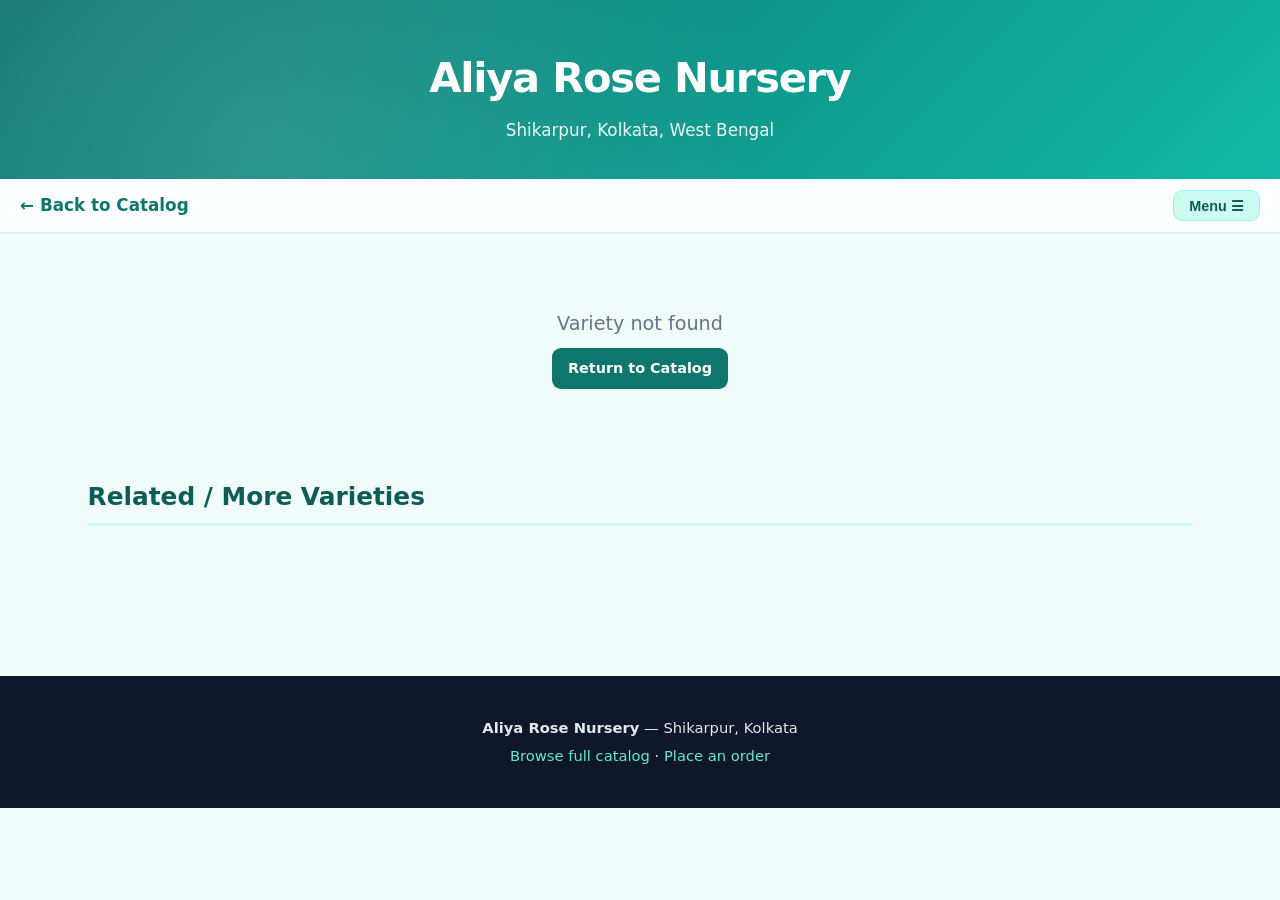
<file: variety.html>
<!DOCTYPE html>
<html lang="en">
<head>
  <meta charset="UTF-8">
  <meta name="viewport" content="width=device-width, initial-scale=1.0">
  <title>Variety Details — Aliya Rose Nursery</title>
  <link rel="stylesheet" href="style.css">
</head>
<body>

  <header>
    <h1>Aliya Rose Nursery</h1>
    <p>Shikarpur, Kolkata, West Bengal</p>
  </header>

  <nav class="sticky-nav">
    <a href="index.html" class="nav-brand">← Back to Catalog</a>
    <button class="menu-btn" onclick="toggleMenu()">Menu ☰</button>
    <div class="nav-links" id="navLinks">
      <a href="index.html#catalog">Catalog</a>
      <a href="order.html">Place Order</a>
      <a href="index.html#map-section">Location</a>
    </div>
  </nav>

  <main>
    <div id="detailContent">
      <div class="empty-state">
        <p>Loading variety…</p>
      </div>
    </div>

    <section style="margin-top: 2.5rem;">
      <h2>Related / More Varieties</h2>
      <div class="grid" id="relatedGrid"></div>
    </section>
  </main>

  <footer>
    <p><strong>Aliya Rose Nursery</strong> — Shikarpur, Kolkata</p>
    <p><a href="index.html">Browse full catalog</a> · <a href="order.html">Place an order</a></p>
  </footer>

  <script src="roses-data.js"></script>
  <script>
    function toggleMenu() {
      document.getElementById("navLinks").classList.toggle("show");
    }

    function getQueryParam(name) {
      const params = new URLSearchParams(window.location.search);
      return params.get(name);
    }

    function renderDetail(rose) {
      if (!rose) {
        document.getElementById("detailContent").innerHTML = `
          <div class="empty-state">
            <p style="font-size:1.2rem;">Variety not found</p>
            <p class="mt-1"><a href="index.html" class="btn btn-primary">Return to Catalog</a></p>
          </div>`;
        return;
      }

      document.title = `${rose.name} (${rose.code}) — Aliya Rose Nursery`;

      const fragrantBadge = rose.fragrant
        ? `<span class="badge fragrant">✨ Strongly Fragrant</span>`
        : `<span class="badge">Not marked as strongly fragrant</span>`;

      document.getElementById("detailContent").innerHTML = `
        <div class="detail-hero">
          <div class="img-placeholder" style="aspect-ratio: 16/7; border-radius: 12px; margin-bottom: 1.2rem;">
            <span style="font-size: 2.5rem;">🌹</span>
            <span class="code-tag" style="font-size:0.9rem;">${rose.code}</span>
          </div>
          <h1>${rose.name}</h1>
          <div class="detail-meta">
            <span class="badge type">${rose.type}</span>
            ${fragrantBadge}
            <span class="badge">${rose.origin}</span>
          </div>
          <div class="detail-code">${rose.code}</div>
          <p class="detail-desc mt-2">${rose.description}</p>
          <p class="text-sm text-muted mt-1"><strong>Color Profile:</strong> ${rose.color}</p>
          
          <div class="detail-actions">
            <a href="order.html?code=${encodeURIComponent(rose.code)}&name=${encodeURIComponent(rose.name)}" class="btn btn-accent">
              Order This Variety
            </a>
            <a href="index.html#catalog" class="btn btn-secondary">Back to Catalog</a>
          </div>
        </div>

        <div class="info-box">
          <h3>How to order</h3>
          <p class="text-sm">When placing a wholesale or retail order, please quote the unique plant variety code <strong>${rose.code}</strong>. 
          This ensures accurate identification of the cultivar from our 500-variety commercial directory.</p>
        </div>
      `;

      // Related (same type or same origin)
      const related = roseVarieties
        .filter(r => r.code !== rose.code && (r.type === rose.type || r.origin === rose.origin))
        .slice(0, 4);

      const relatedGrid = document.getElementById("relatedGrid");
      relatedGrid.innerHTML = "";
      related.forEach(r => {
        const card = document.createElement("div");
        card.className = "card";
        card.innerHTML = `
          <div class="img-placeholder">
            <span>🌹</span>
            <span class="code-tag">${r.code}</span>
          </div>
          <div class="card-body">
            <span class="badge type">${r.type}</span>
            <h3>${r.name}</h3>
            <div class="card-actions">
              <a href="variety.html?code=${encodeURIComponent(r.code)}" class="btn btn-primary btn-sm">View</a>
            </div>
          </div>
        `;
        relatedGrid.appendChild(card);
      });
    }

    window.addEventListener("DOMContentLoaded", () => {
      const code = getQueryParam("code");
      const name = getQueryParam("name");
      let rose = null;
      if (code) rose = getRoseByCode(code);
      if (!rose && name) rose = getRoseByName(name);
      renderDetail(rose);
    });
  </script>
</body>
</html>
</file>
<file: style.css>
:root {
  --primary: #0f766e;
  --primary-dark: #0d5c56;
  --primary-light: #ccfbf1;
  --accent: #f59e0b;
  --accent-dark: #d97706;
  --ink: #0f172a;
  --muted: #64748b;
  --paper: #ffffff;
  --bg: #f0fdfa;
  --line: #e2e8f0;
  --shadow: 0 4px 12px rgba(15, 23, 42, 0.08);
  --radius: 14px;
}

* {
  box-sizing: border-box;
  margin: 0;
  padding: 0;
}

html {
  scroll-behavior: smooth;
}

body {
  font-family: system-ui, -apple-system, BlinkMacSystemFont, "Segoe UI", Roboto, sans-serif;
  background-color: var(--bg);
  color: var(--ink);
  line-height: 1.6;
  min-height: 100vh;
}

/* Header */
header {
  background: linear-gradient(135deg, #0f766e 0%, #0d9488 50%, #14b8a6 100%);
  color: white;
  text-align: center;
  padding: 2.8rem 1.2rem 2.2rem;
  position: relative;
  overflow: hidden;
}

header::before {
  content: "";
  position: absolute;
  inset: 0;
  background: radial-gradient(circle at 20% 80%, rgba(255,255,255,0.12) 0%, transparent 50%);
  pointer-events: none;
}

header h1 {
  font-size: clamp(1.8rem, 5vw, 2.6rem);
  font-weight: 800;
  letter-spacing: -0.03em;
  margin-bottom: 0.35rem;
  position: relative;
}

header p {
  font-size: 1.05rem;
  opacity: 0.92;
  position: relative;
}

.header-badge {
  display: inline-block;
  background: rgba(255,255,255,0.2);
  padding: 0.25rem 0.85rem;
  border-radius: 999px;
  font-size: 0.82rem;
  margin-top: 0.7rem;
  font-weight: 600;
}

/* Sticky Nav */
.sticky-nav {
  position: sticky;
  top: 0;
  background: rgba(255, 255, 255, 0.92);
  backdrop-filter: blur(12px);
  -webkit-backdrop-filter: blur(12px);
  border-bottom: 1px solid var(--line);
  padding: 0.7rem 1.25rem;
  display: flex;
  justify-content: space-between;
  align-items: center;
  z-index: 1000;
  box-shadow: 0 1px 3px rgba(0,0,0,0.04);
}

.nav-brand {
  font-weight: 800;
  color: var(--primary);
  font-size: 1.05rem;
  text-decoration: none;
}

.menu-btn {
  background: var(--primary-light);
  border: 1px solid #99f6e4;
  color: var(--primary-dark);
  padding: 0.4rem 0.95rem;
  border-radius: 9px;
  font-weight: 700;
  cursor: pointer;
  font-size: 0.9rem;
}

.nav-links {
  display: none;
  position: absolute;
  top: 100%;
  right: 1rem;
  background: var(--paper);
  border: 1px solid var(--line);
  border-radius: var(--radius);
  box-shadow: var(--shadow);
  padding: 0.75rem;
  flex-direction: column;
  gap: 0.25rem;
  min-width: 200px;
}

.nav-links.show {
  display: flex;
}

.nav-links a {
  text-decoration: none;
  color: var(--ink);
  padding: 0.5rem 0.9rem;
  border-radius: 8px;
  font-weight: 550;
  font-size: 0.95rem;
}

.nav-links a:hover {
  background: var(--primary-light);
  color: var(--primary-dark);
}

/* Layout */
main {
  max-width: 1140px;
  margin: 0 auto;
  padding: 1.75rem 1.1rem 3rem;
}

section {
  margin-bottom: 3.25rem;
}

h2 {
  color: var(--primary-dark);
  font-size: 1.55rem;
  margin-bottom: 1.1rem;
  padding-bottom: 0.45rem;
  border-bottom: 3px solid var(--primary-light);
  display: flex;
  align-items: center;
  gap: 0.5rem;
}

h2 .count {
  font-size: 0.85rem;
  background: var(--primary);
  color: white;
  padding: 0.15rem 0.55rem;
  border-radius: 999px;
  font-weight: 700;
}

/* Search & Filters */
.controls {
  background: var(--paper);
  border: 1px solid var(--line);
  border-radius: var(--radius);
  padding: 1.1rem;
  margin-bottom: 1.5rem;
  box-shadow: var(--shadow);
}

.search-row {
  display: flex;
  gap: 0.7rem;
  margin-bottom: 1rem;
  flex-wrap: wrap;
}

.search-row input {
  flex: 1;
  min-width: 200px;
  padding: 0.7rem 1rem;
  border: 1px solid var(--line);
  border-radius: 10px;
  font-size: 1rem;
  outline: none;
  transition: border-color 0.2s;
}

.search-row input:focus {
  border-color: var(--primary);
  box-shadow: 0 0 0 3px rgba(15, 118, 110, 0.15);
}

.filter-group {
  margin-bottom: 0.85rem;
}

.filter-group:last-child {
  margin-bottom: 0;
}

.filter-label {
  font-size: 0.8rem;
  font-weight: 700;
  color: var(--muted);
  text-transform: uppercase;
  letter-spacing: 0.04em;
  margin-bottom: 0.45rem;
  display: block;
}

.filter-chips {
  display: flex;
  flex-wrap: wrap;
  gap: 0.4rem;
}

.filter-chip {
  background: #f8fafc;
  border: 1px solid var(--line);
  padding: 0.38rem 0.85rem;
  border-radius: 999px;
  font-size: 0.84rem;
  cursor: pointer;
  transition: all 0.15s;
  font-weight: 500;
}

.filter-chip:hover {
  border-color: var(--primary);
  color: var(--primary-dark);
}

.filter-chip.active {
  background: var(--primary);
  color: white;
  border-color: var(--primary);
}

.filter-chip.fragrant {
  background: #fef9c3;
  border-color: #fde047;
  color: #854d0e;
}

.filter-chip.fragrant.active {
  background: #ca8a04;
  color: white;
  border-color: #ca8a04;
}

/* Grid & Cards */
.grid {
  display: grid;
  grid-template-columns: repeat(auto-fill, minmax(270px, 1fr));
  gap: 1.3rem;
}

.card {
  background: var(--paper);
  border: 1px solid var(--line);
  border-radius: var(--radius);
  overflow: hidden;
  box-shadow: var(--shadow);
  display: flex;
  flex-direction: column;
  transition: transform 0.2s, box-shadow 0.2s;
}

.card:hover {
  transform: translateY(-3px);
  box-shadow: 0 12px 24px rgba(15, 23, 42, 0.1);
}

.img-placeholder {
  width: 100%;
  aspect-ratio: 4/3;
  background: linear-gradient(145deg, #ccfbf1, #99f6e4);
  color: var(--primary-dark);
  display: flex;
  flex-direction: column;
  align-items: center;
  justify-content: center;
  font-weight: 700;
  font-size: 0.95rem;
  gap: 0.3rem;
}

.img-placeholder .code-tag {
  font-size: 0.72rem;
  background: rgba(15, 118, 110, 0.15);
  padding: 0.15rem 0.5rem;
  border-radius: 6px;
  font-weight: 600;
}

.card-body {
  padding: 1.15rem;
  display: flex;
  flex-direction: column;
  gap: 0.55rem;
  flex-grow: 1;
}

.card-body h3 {
  font-size: 1.12rem;
  font-weight: 700;
  line-height: 1.3;
}

.meta {
  font-size: 0.82rem;
  color: var(--muted);
  display: flex;
  flex-wrap: wrap;
  gap: 0.35rem;
}

.badge {
  display: inline-block;
  background: var(--primary-light);
  color: var(--primary-dark);
  padding: 0.18rem 0.55rem;
  border-radius: 999px;
  font-size: 0.72rem;
  font-weight: 700;
}

.badge.fragrant {
  background: #fef9c3;
  color: #854d0e;
}

.badge.type {
  background: #e0f2fe;
  color: #0369a1;
}

.card-actions {
  display: flex;
  gap: 0.5rem;
  margin-top: auto;
  padding-top: 0.4rem;
}

/* Buttons */
.btn {
  padding: 0.55rem 1rem;
  border-radius: 9px;
  border: none;
  font-weight: 650;
  cursor: pointer;
  text-decoration: none;
  display: inline-flex;
  align-items: center;
  justify-content: center;
  gap: 0.35rem;
  font-size: 0.9rem;
  transition: all 0.15s;
}

.btn-primary {
  background: var(--primary);
  color: white;
}

.btn-primary:hover {
  background: var(--primary-dark);
}

.btn-secondary {
  background: var(--primary-light);
  color: var(--primary-dark);
  border: 1px solid #99f6e4;
}

.btn-secondary:hover {
  background: #99f6e4;
}

.btn-accent {
  background: var(--accent);
  color: white;
}

.btn-accent:hover {
  background: var(--accent-dark);
}

.btn-sm {
  padding: 0.4rem 0.75rem;
  font-size: 0.82rem;
}

.center-btn {
  text-align: center;
  margin-top: 1.75rem;
}

/* Services grid */
.services-tools-grid {
  display: grid;
  grid-template-columns: 1fr;
  gap: 1.1rem;
}

@media (min-width: 720px) {
  .services-tools-grid {
    grid-template-columns: 1fr 1fr;
  }
}

.info-box {
  background: var(--paper);
  border: 1px solid var(--line);
  border-radius: var(--radius);
  padding: 1.3rem;
  box-shadow: var(--shadow);
}

.info-box h3 {
  color: var(--primary-dark);
  margin-bottom: 0.7rem;
  font-size: 1.1rem;
}

.info-list {
  padding-left: 1.15rem;
}

.info-list li {
  margin-bottom: 0.4rem;
  color: var(--ink);
}

/* Care card */
.care-card {
  background: var(--paper);
  border: 1px solid var(--line);
  border-radius: var(--radius);
  padding: 1.5rem;
  box-shadow: var(--shadow);
}

.care-card h3 {
  color: var(--primary-dark);
  margin-bottom: 0.6rem;
}

.care-video-buttons {
  margin-top: 1.1rem;
  display: flex;
  gap: 0.65rem;
  flex-wrap: wrap;
}

/* Map */
.map-wrapper {
  position: relative;
  width: 100%;
  height: 380px;
  border-radius: var(--radius);
  overflow: hidden;
  border: 1px solid var(--line);
  background: var(--primary-light);
  box-shadow: var(--shadow);
}

.map-wrapper iframe {
  width: 100%;
  height: 100%;
  border: 0;
}

.map-fallback {
  display: none;
  position: absolute;
  inset: 0;
  background: var(--bg);
  flex-direction: column;
  align-items: center;
  justify-content: center;
  text-align: center;
  padding: 2rem;
}

.map-fallback.show {
  display: flex;
}

/* Detail page specific */
.detail-hero {
  background: var(--paper);
  border: 1px solid var(--line);
  border-radius: var(--radius);
  padding: 1.75rem;
  margin-bottom: 1.5rem;
  box-shadow: var(--shadow);
}

.detail-hero h1 {
  font-size: 1.8rem;
  color: var(--primary-dark);
  margin-bottom: 0.4rem;
}

.detail-meta {
  display: flex;
  flex-wrap: wrap;
  gap: 0.5rem;
  margin: 0.8rem 0 1rem;
}

.detail-code {
  font-family: ui-monospace, monospace;
  background: #f1f5f9;
  padding: 0.3rem 0.7rem;
  border-radius: 8px;
  font-size: 0.9rem;
  font-weight: 600;
}

.detail-desc {
  font-size: 1.05rem;
  color: #334155;
  line-height: 1.7;
}

.detail-actions {
  display: flex;
  gap: 0.7rem;
  flex-wrap: wrap;
  margin-top: 1.4rem;
}

/* Order form */
.order-form {
  background: var(--paper);
  border: 1px solid var(--line);
  border-radius: var(--radius);
  padding: 1.75rem;
  box-shadow: var(--shadow);
  max-width: 620px;
}

.form-group {
  margin-bottom: 1.1rem;
}

.form-group label {
  display: block;
  font-weight: 650;
  margin-bottom: 0.35rem;
  font-size: 0.92rem;
}

.form-group input,
.form-group select,
.form-group textarea {
  width: 100%;
  padding: 0.7rem 0.9rem;
  border: 1px solid var(--line);
  border-radius: 9px;
  font-size: 1rem;
  font-family: inherit;
}

.form-group textarea {
  min-height: 110px;
  resize: vertical;
}

.form-row {
  display: grid;
  grid-template-columns: 1fr 1fr;
  gap: 1rem;
}

@media (max-width: 560px) {
  .form-row {
    grid-template-columns: 1fr;
  }
}

/* Modal */
.modal {
  display: none;
  position: fixed;
  inset: 0;
  background: rgba(15, 23, 42, 0.7);
  align-items: center;
  justify-content: center;
  z-index: 2000;
  padding: 1rem;
}

.modal.show {
  display: flex;
}

.modal-content {
  background: var(--paper);
  border-radius: var(--radius);
  max-width: 640px;
  width: 100%;
  padding: 1.5rem;
  position: relative;
  max-height: 90vh;
  overflow-y: auto;
}

.close-btn {
  position: absolute;
  top: 0.7rem;
  right: 1rem;
  background: none;
  border: none;
  font-size: 1.7rem;
  cursor: pointer;
  color: var(--muted);
  line-height: 1;
}

.video-container {
  position: relative;
  padding-bottom: 56.25%;
  height: 0;
  overflow: hidden;
  margin-top: 1rem;
  border-radius: 10px;
  background: #000;
}

.video-container iframe {
  position: absolute;
  top: 0;
  left: 0;
  width: 100%;
  height: 100%;
  border: 0;
}

/* Empty state */
.empty-state {
  grid-column: 1 / -1;
  text-align: center;
  padding: 3rem 1rem;
  color: var(--muted);
}

/* Footer */
footer {
  background: var(--ink);
  color: #e2e8f0;
  text-align: center;
  padding: 2.2rem 1rem;
  margin-top: 2rem;
}

footer a {
  color: #5eead4;
  text-decoration: none;
}

footer p {
  margin: 0.3rem 0;
  font-size: 0.92rem;
}

/* Utility */
.hidden {
  display: none !important;
}

.mt-1 { margin-top: 0.5rem; }
.mt-2 { margin-top: 1rem; }
.text-muted { color: var(--muted); }
.text-sm { font-size: 0.88rem; }
</file>
